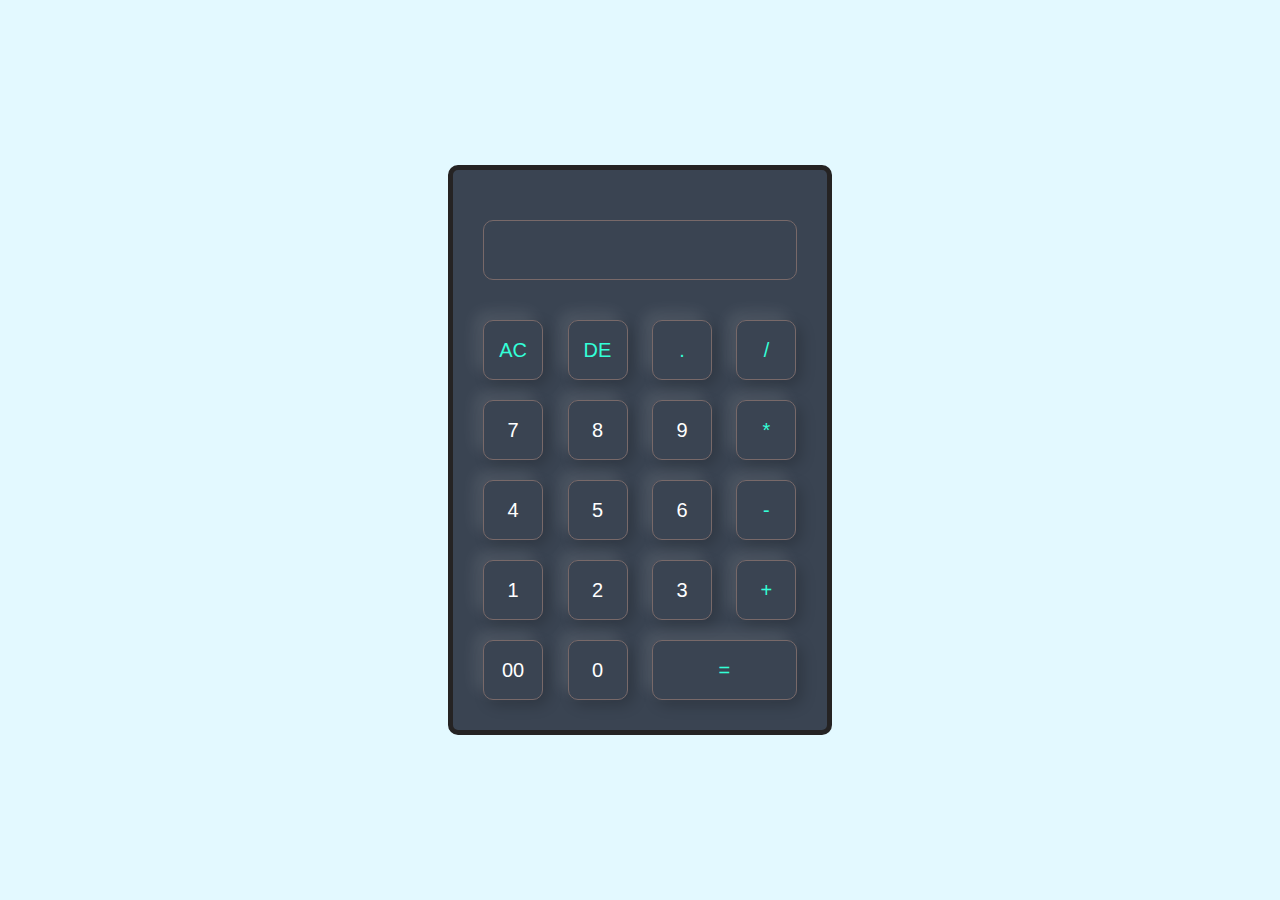
<file: Calculator/index.html>
<!DOCTYPE html>
<html lang="en">
<head>
    <meta charset="UTF-8">
    <meta name="viewport" content="width=device-width, initial-scale=1.0">
    <title>Calculator - Using HTML, CSS & JavaScript</title>
    <link rel="stylesheet" href="style.css">
</head>
<body>
    <div class="container">
        <div class="calculator">
            <form>
                <div class="display">
                    <input type="text" name="display">
                </div>
                <div>
                    <input type="button" value="AC" onclick="display.value = '' " class="operator">
                    <input type="button" value="DE" onclick="display.value = display.value.toString().slice(0,-1)" class="operator">
                    <input type="button" value="." onclick="display.value += '.' " class="operator">
                    <input type="button" value="/" onclick="display.value += '/' " class="operator">
                </div>
                <div>
                    <input type="button" value="7" onclick="display.value += '7' ">
                    <input type="button" value="8" onclick="display.value += '8' ">
                    <input type="button" value="9" onclick="display.value += '9' ">
                    <input type="button" value="*" onclick="display.value += '*' " class="operator">
                </div>
                <div>
                    <input type="button" value="4" onclick="display.value += '4' ">
                    <input type="button" value="5" onclick="display.value += '5' ">
                    <input type="button" value="6" onclick="display.value += '6' ">
                    <input type="button" value="-" onclick="display.value += '-' " class="operator">
                </div>
                <div>
                    <input type="button" value="1" onclick="display.value += '1' ">
                    <input type="button" value="2" onclick="display.value += '2' ">
                    <input type="button" value="3" onclick="display.value += '3' ">
                    <input type="button" value="+" onclick="display.value += '+' " class="operator">
                </div>
                <div>
                    <input type="button" value="00" onclick="display.value += '00' ">
                    <input type="button" value="0" onclick="display.value += '0' ">
                    <input type="button" value="=" onclick="display.value = eval(display.value)" class="equal operator">
                </div>
            </form>
        </div>
    </div>
</body>
</html>
</file>
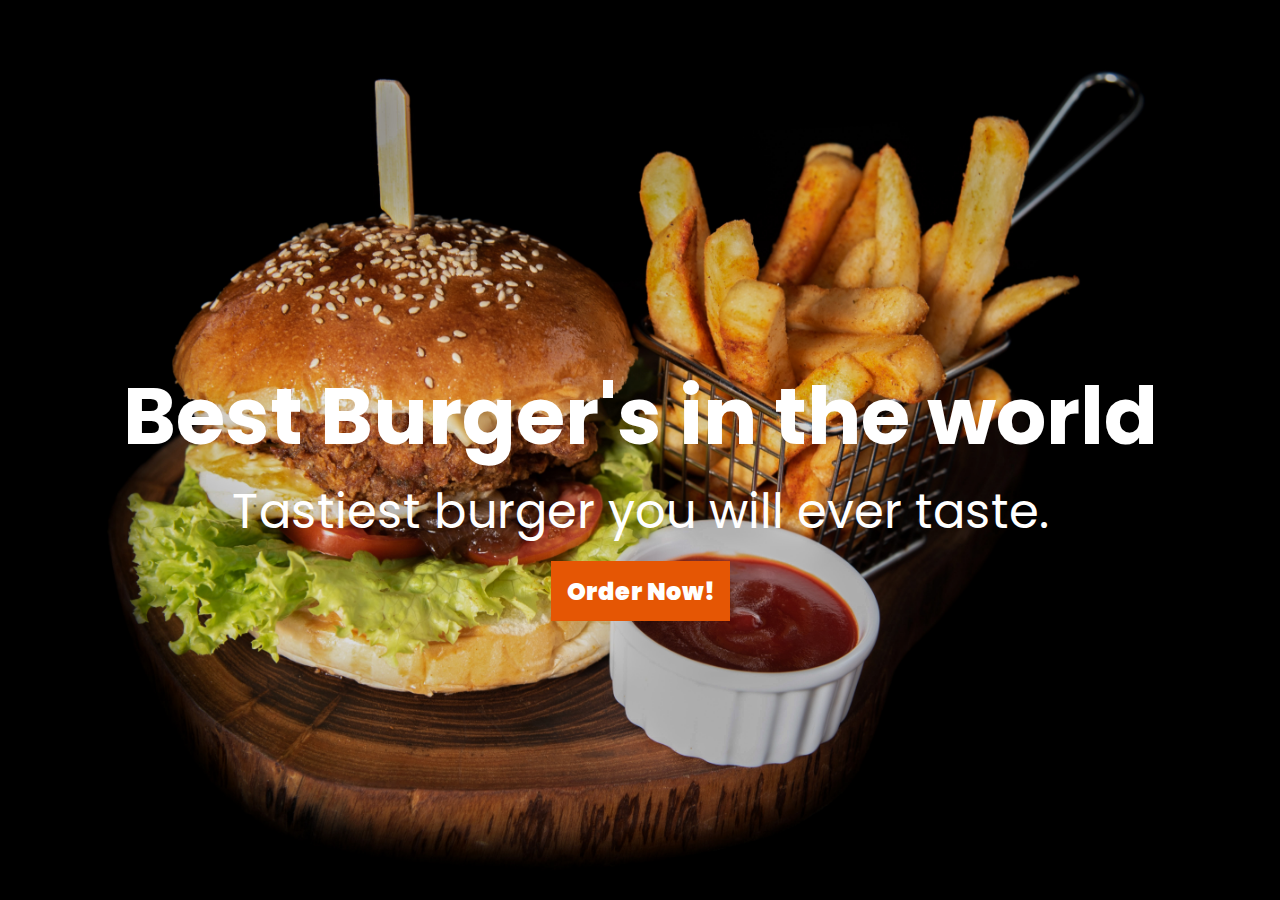
<file: Landing Page/index.html>
<!DOCTYPE html>
<html lang="en">
<head>
    <meta charset="UTF-8">
    <meta name="viewport" content="width=device-width, initial-scale=1.0">
    <link href="https://fonts.googleapis.com/css2?family=Poppins:wght@400;700&display=swap" rel="stylesheet">
    <link rel="stylesheet" href="style.css">
    <title>Landing Page</title>
</head>
<body>
    <section class="hero-section">
        <nav class="navbar">
            <h2>Yumm Burgers</h2>
            <ul>
                <li><a href="#">Home</a></li>
                <li><a href="#">About</a></li>
                <li><a href="#">Contact</a></li>
            </ul>
        </nav>
        <div class="hero-text">
            <h2>Best Burger's in the world</h2>
            <p>Tastiest burger you will ever taste.</p>
            <a href="#">Order Now!</a>
        </div>
    </section>
</body>
</html>
</file>
<file: Calculator/style.css>
*{
    margin: 0;
    padding: 0;
    font-family: 'Poppins', sans-serif;
    box-sizing: border-box;
}

.container {
    width: 100%;
    height: 100vh;
    background: #e3f9ff;
    display: flex;
    align-items: center;
    justify-content: center;
}

.calculator {
    background: #3a4452;
    padding: 20px;
    border-radius: 10px;
    border: 5px solid rgb(37, 35, 35);
}

.calculator form input {
    border: 1px solid rgb(120, 105, 105);
    outline: 0;
    width: 60px;
    height: 60px;
    border-radius: 10px;
    box-shadow: -8px -8px 15px rgba(255, 255, 255, 0.1),5px 5px 15px rgba(0, 0, 0, 0.2);
    background: transparent;
    font-size: 20px;
    color: #fff;
    cursor: pointer;
    margin: 10px;
}

form .display {
    display: flex;
    justify-content: flex-end;
    margin: 20px 0;
}

form .display input {
    text-align: right;
    flex: 1;
    font-size: 45px;
    box-shadow: none;
}

form input.equal {
    width: 145px;
}

form input.operator {
    color: #33ffd8;
}
</file>
<file: Landing Page/style.css>
* {
    margin: 0;
    padding: 0;
    box-sizing: border-box;
}

:root {
    --text: 1.5rem;
    --head: calc(1rem + 5vw);
    --bg-color: #E55604;
}

body {
    font-family: 'Poppins', sans-serif;;
}

.hero-section {
    min-height: 100vh;
    background: url(burger.jpg);
    background-repeat: no-repeat;
    background-size: cover;
    background-position: center;
    position: relative;
    z-index: 2;
}

.navbar {
    display: flex;
    justify-content: space-between;
    align-items: center;
    height: 10vh;
    padding: 0 1.5rem;
    color: white;
    transform: translateY(-100%);
    animation: movedown 850ms ease-in 1s forwards;
}

@keyframes movedown{
    from{
        transform: translateY(-100%);
    }
    to{
        transform: translateY(0%);
    }
}

.navbar ul {
    list-style: none;
}

.navbar ul li {
    display: inline-block;
    margin-left: 3rem;
    font-size: var(--text);
}

.navbar ul li a {
    text-decoration: none;
    color: white;
    border-bottom: 2px solid transparent;
}

.navbar ul li a:hover {
    border-bottom: 2px solid white;
}

.hero-text {
    color: white;
    display: flex;
    flex-direction: column;
    justify-content: center;
    height: 90vh;
    align-items: center;
    animation: slide 1s ease-in-out;
}

@keyframes slide{
    from{
        transform: translateX(-100%);
    }to{
        transform: translateX(0%);
    }
}

.hero-text a {
    color: white;
    background-color: var(--bg-color);
    font-weight: 900;
    font-size: var(--text);
    padding: 0.8rem 1rem;
    margin: 0.8rem auto;
    display: block;
    transition: opacity 250ms linear;
    text-decoration: none;
}

.hero-text a:hover {
    opacity: 0.8;
}

.hero-text h2 {
    font-size: var(--head);
}

.hero-text p {
    font-size: 3rem;
}
</file>
